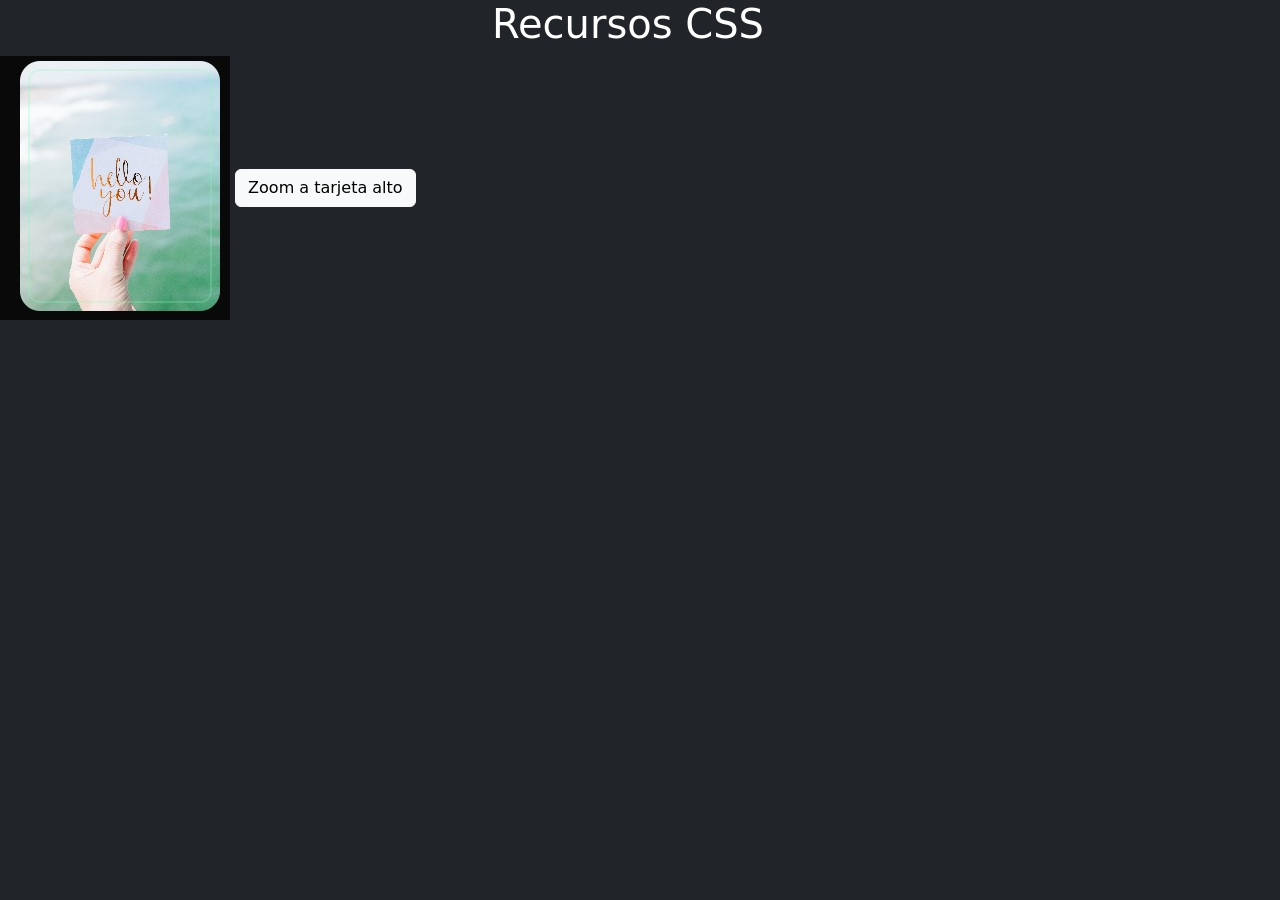
<file: index.html>
<!DOCTYPE html>
<html lang="es">
<head>
    <meta charset="UTF-8">
    <meta http-equiv="X-UA-Compatible" content="IE=edge">
    <meta name="viewport" content="width=device-width, initial-scale=1.0">
    <title>Recursos</title>
    <link href="https://cdn.jsdelivr.net/npm/bootstrap@5.1.3/dist/css/bootstrap.min.css" rel="stylesheet" integrity="sha384-1BmE4kWBq78iYhFldvKuhfTAU6auU8tT94WrHftjDbrCEXSU1oBoqyl2QvZ6jIW3" crossorigin="anonymous">
</head>
<body class="bg-dark ">
    <div class="m-0 row justify-content-center">
        <h1 class="col-sm-3 text-white">Recursos CSS</h1>
    </div>
    
    
    <a href="/cards/01/index.html"><img src="/assets/img/zoom1.jpg" alt=""></a>
    <a href="/cards/02/index.html"><button class="btn btn-light" link>Zoom a tarjeta alto</button></a>
    
</body>
</html>
</file>
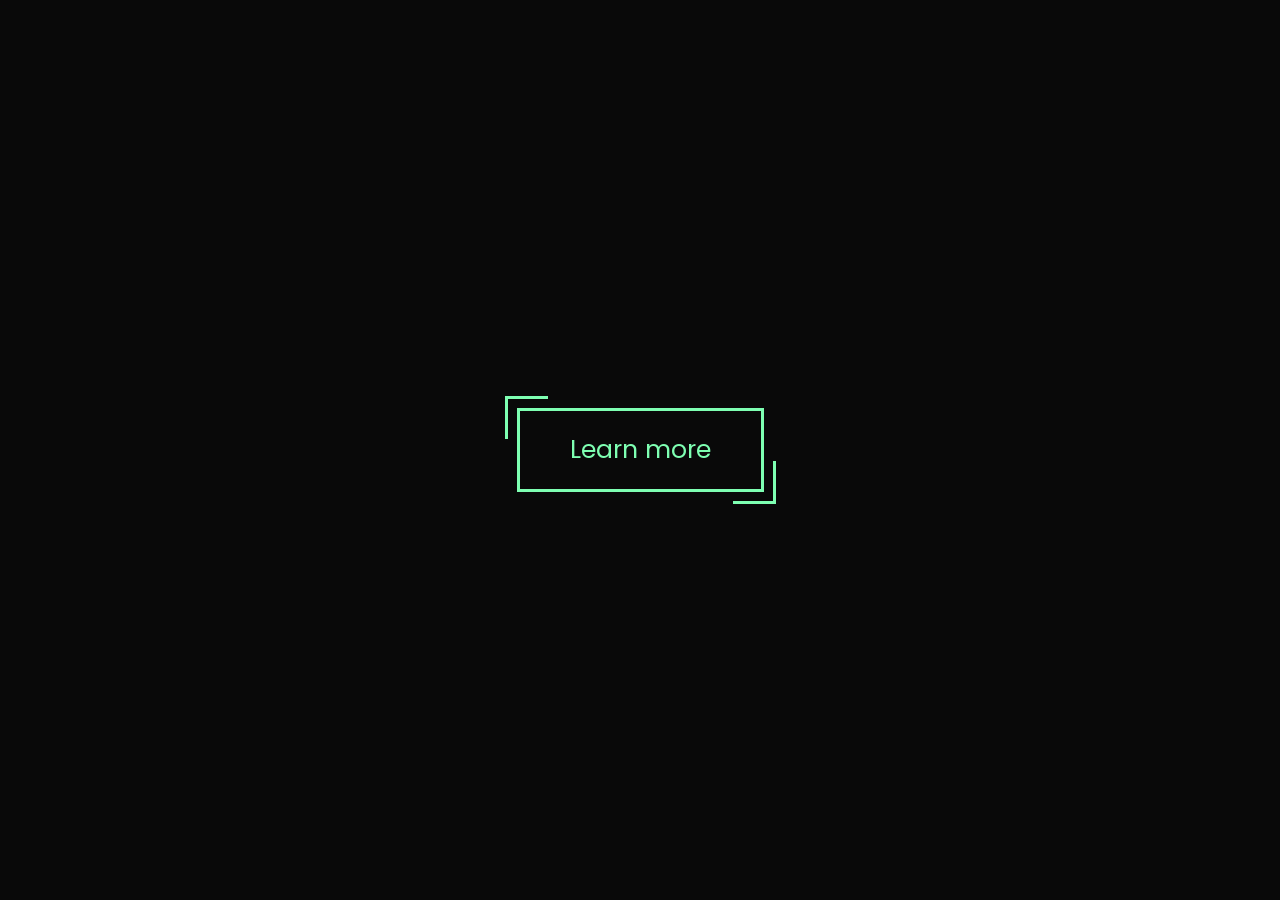
<file: botones/01/index.html>
<!DOCTYPE html>
<html lang="en">

<head>
    <meta charset="UTF-8">
    <meta http-equiv="X-UA-Compatible" content="IE=edge">
    <meta name="viewport" content="width=device-width, initial-scale=1.0">
    <title>01</title>
    <link rel="stylesheet" href="./style.css">
</head>

<body>
    <a href="#" class="button">Learn more</a>
</body>

</html>
</file>
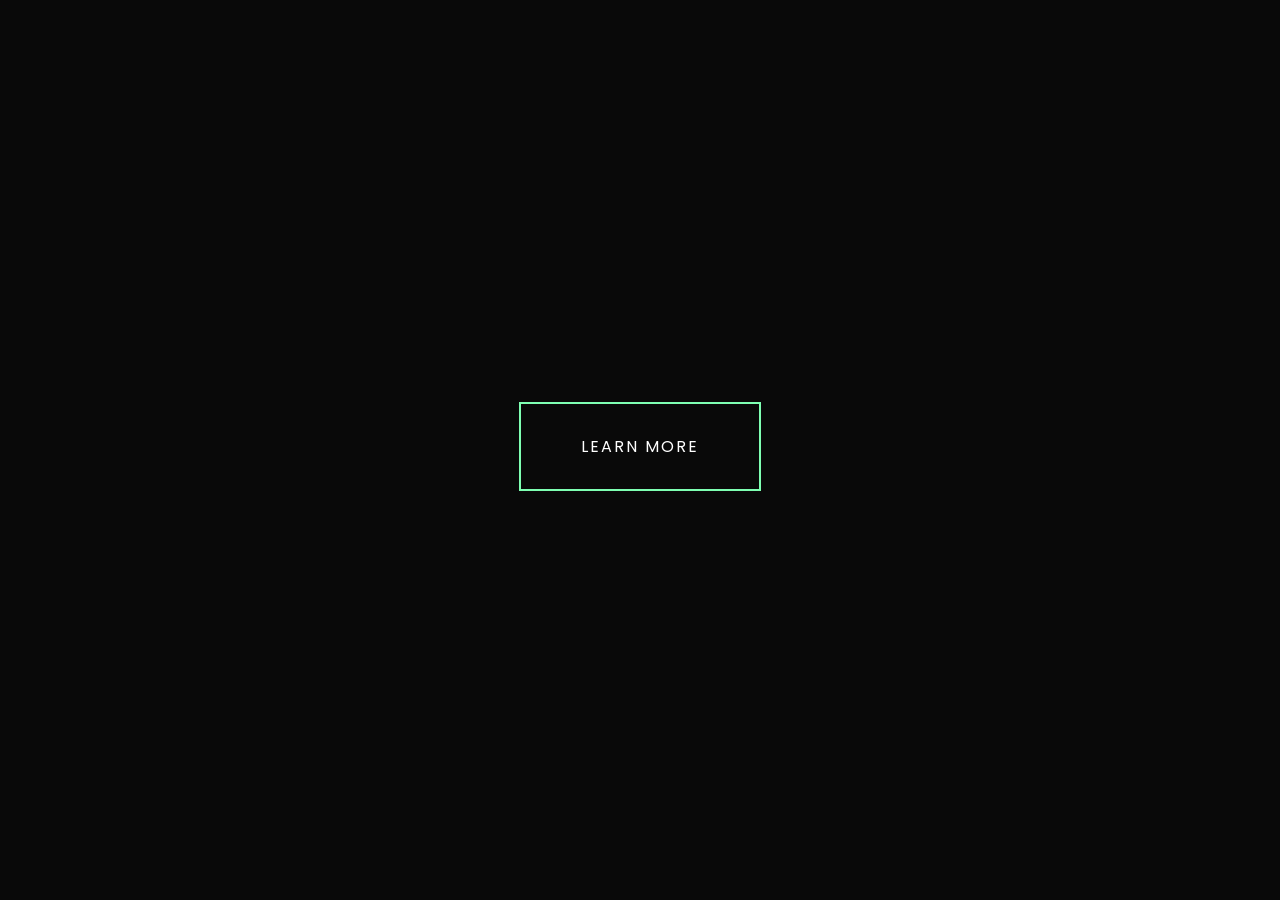
<file: botones/02/index.html>
<!DOCTYPE html>
<html lang="en">

<head>
    <meta charset="UTF-8">
    <meta http-equiv="X-UA-Compatible" content="IE=edge">
    <meta name="viewport" content="width=device-width, initial-scale=1.0">
    <title>02</title>
    <link rel="stylesheet" href="./style.css">
</head>

<body>
    <div style="padding: 1rem;">
        <a href="#" class="button">Learn more</a>
    </div>
</body>

</html>
</file>
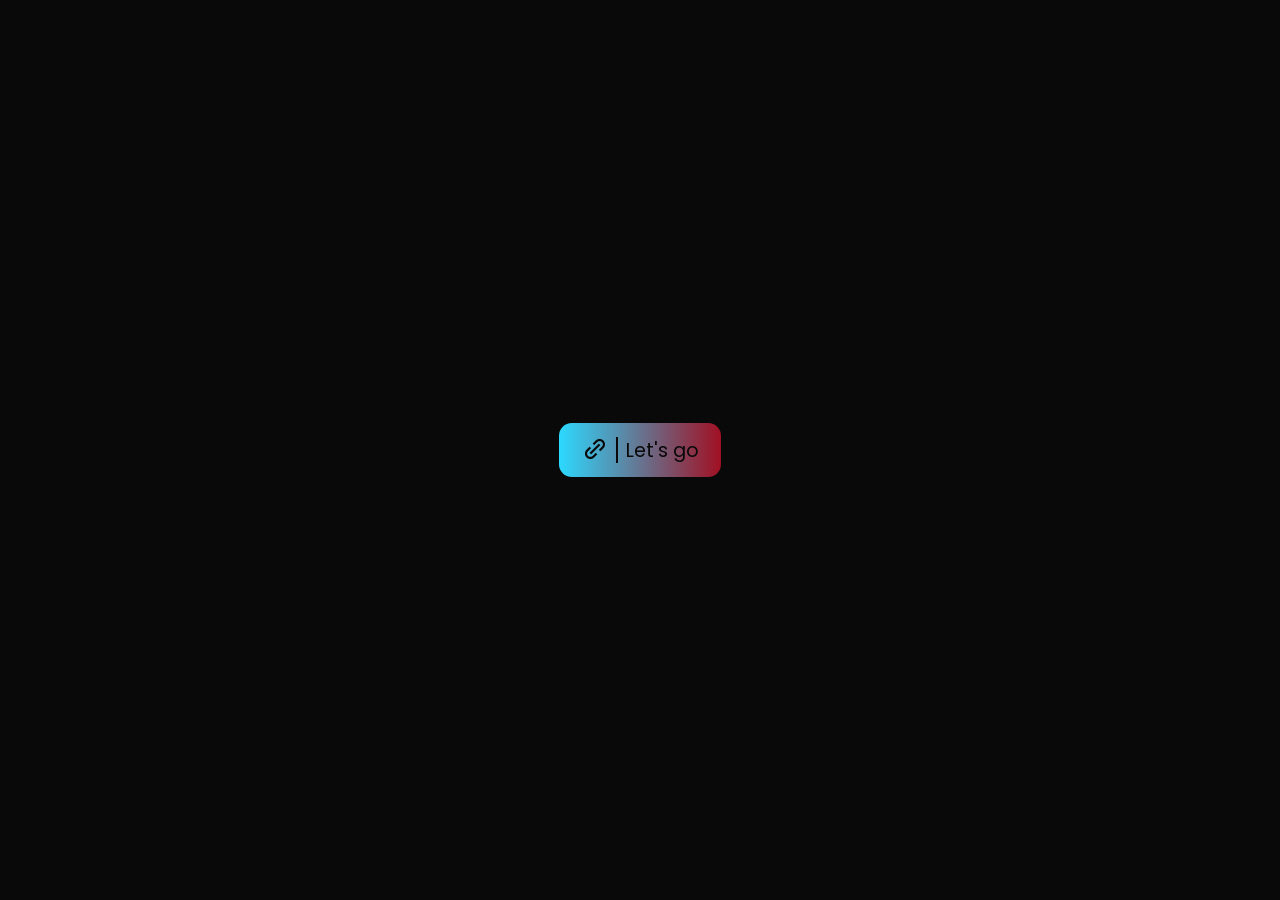
<file: botones/05/index.html>
<!DOCTYPE html>
<html lang="en">
    <head>
        <meta charset="UTF-8" />
        <meta http-equiv="X-UA-Compatible" content="IE=edge" />
        <meta name="viewport" content="width=device-width, initial-scale=1.0" />
        <title>05</title>
        <link rel="stylesheet" href="https://unpkg.com/boxicons@latest/css/boxicons.min.css" />
        <link rel="stylesheet" href="./style.css" />
    </head>

    <body>
        <a href="#" class="button">
            <span class="button-icon">
                <i class="bx bx-link-alt"></i>
            </span>
            Let's go
        </a>
    </body>
</html>
</file>
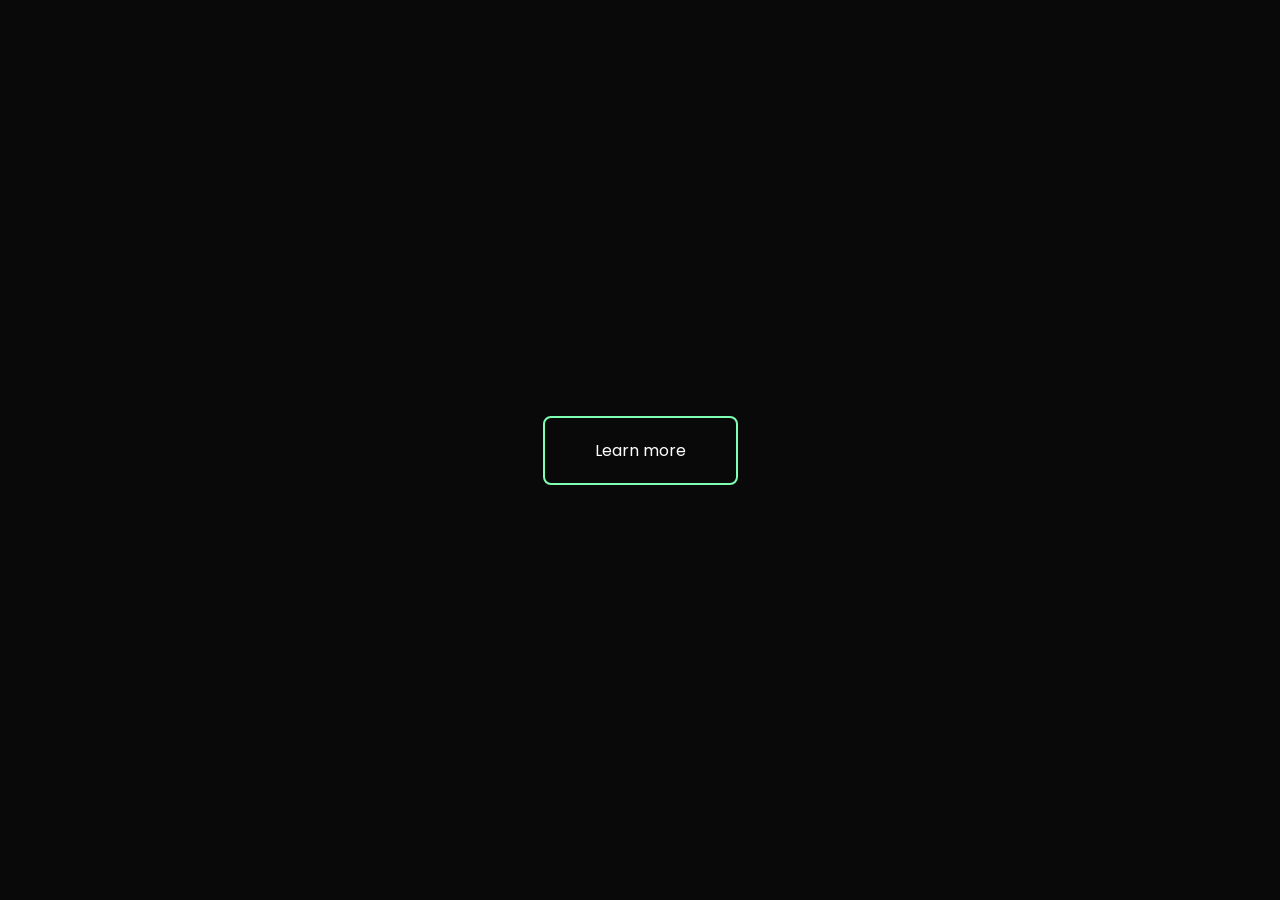
<file: botones/06/index.html>
<!DOCTYPE html>
<html lang="en">
    <head>
        <meta charset="UTF-8" />
        <meta http-equiv="X-UA-Compatible" content="IE=edge" />
        <meta name="viewport" content="width=device-width, initial-scale=1.0" />
        <title>06</title>
        <link
            rel="stylesheet"
            href="https://unpkg.com/boxicons@latest/css/boxicons.min.css"
        />
        <link rel="stylesheet" href="./style.css" />
    </head>
    <body>
        <a href="#" class="button">Learn more</a>
    </body>
</html>
</file>
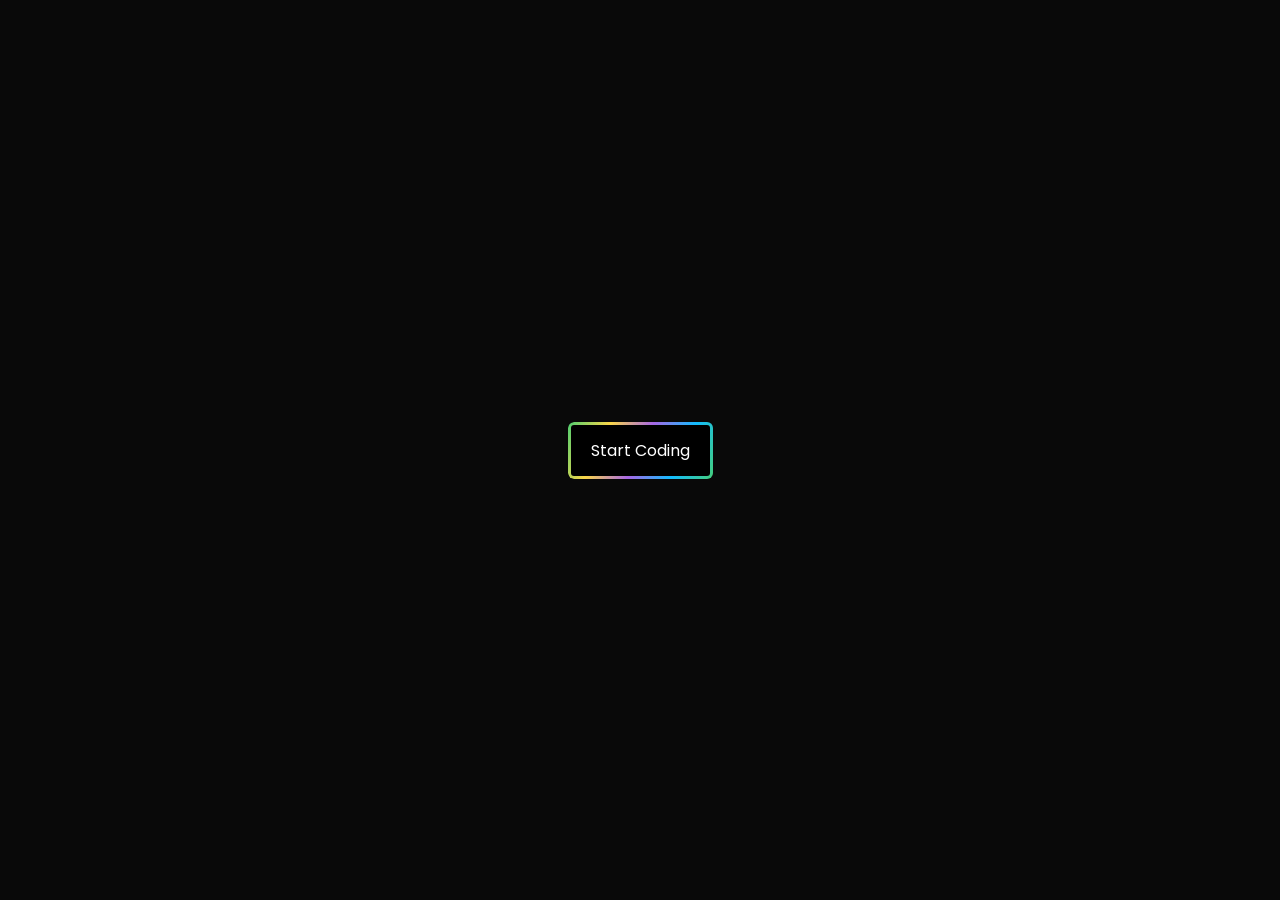
<file: botones/07/index.html>
<!DOCTYPE html>
<html lang="en">
	<head>
		<meta charset="UTF-8" />
		<meta http-equiv="X-UA-Compatible" content="IE=edge" />
		<meta name="viewport" content="width=device-width, initial-scale=1.0" />
		<title>07</title>
		<link
			rel="stylesheet"
			href="https://unpkg.com/boxicons@latest/css/boxicons.min.css"
		/>
		<link rel="stylesheet" href="./style.css" />
	</head>
	<body>
		<a href="#" class="button">
			<span>Start Coding</span>
		</a>
	</body>
</html>
</file>
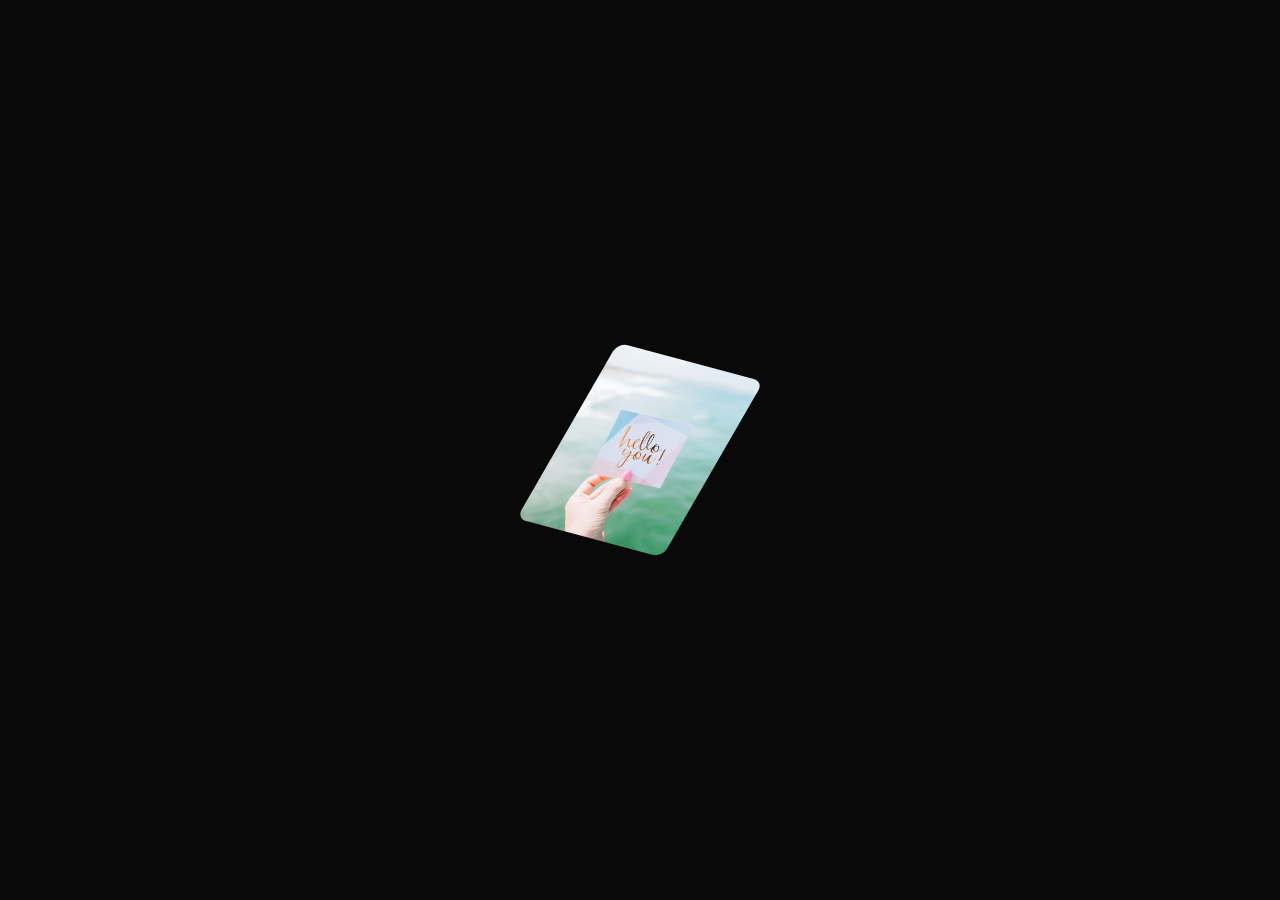
<file: cards/02/index.html>
<!DOCTYPE html>
<html lang="en">
  <head>
    <meta charset="UTF-8" />
    <meta http-equiv="X-UA-Compatible" content="IE=edge" />
    <meta name="viewport" content="width=device-width, initial-scale=1.0" />
    <title>02</title>
    <link rel="stylesheet" href="style.css" />
  </head>
  <body>
    <div class="card"></div>
  </body>
</html>
</file>
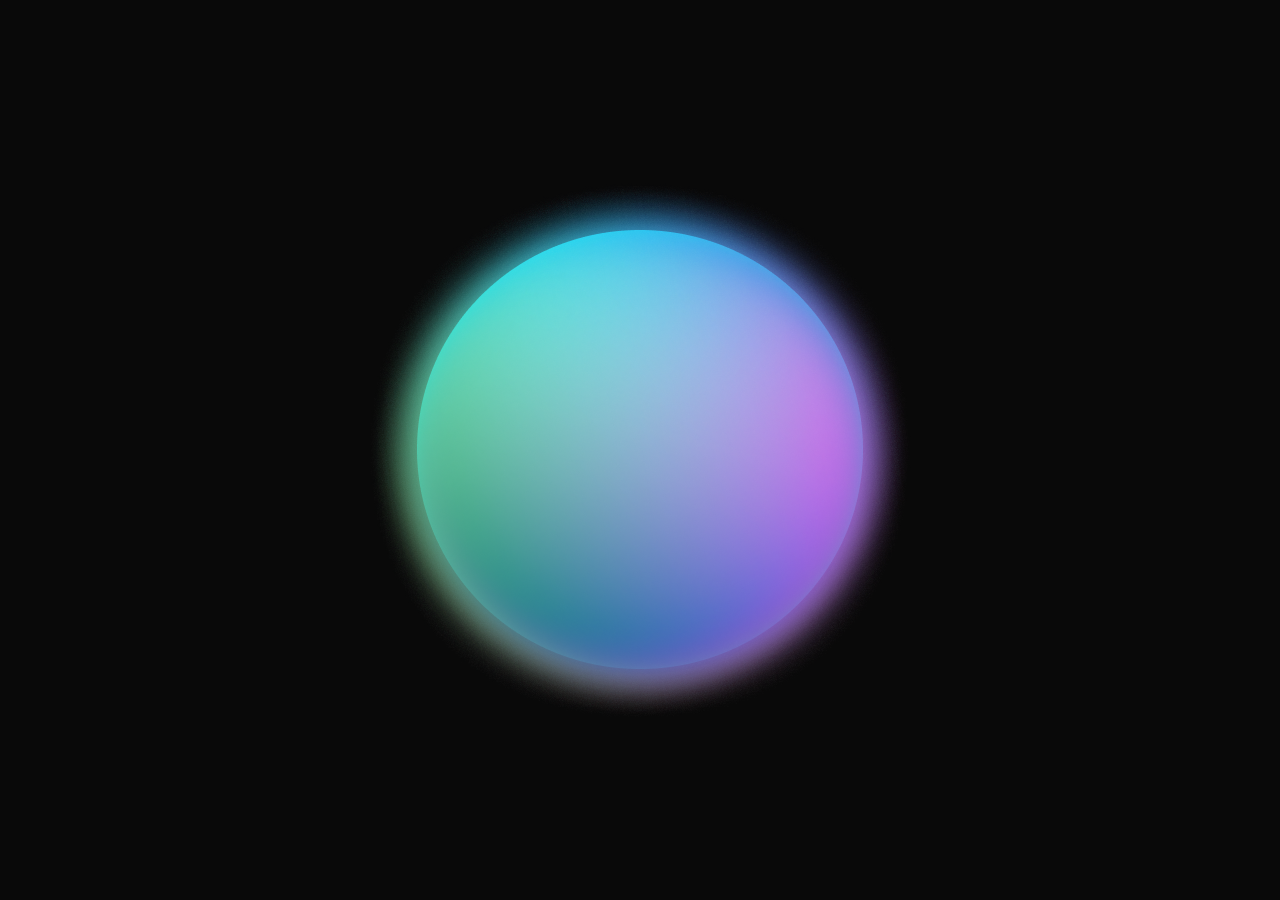
<file: misc/circulo/index.html>
<!DOCTYPE html>
<html lang="en">
    <head>
        <meta charset="UTF-8" />
        <meta http-equiv="X-UA-Compatible" content="IE=edge" />
        <meta name="viewport" content="width=device-width, initial-scale=1.0" />
        <title>04</title>
        <link rel="stylesheet" href="style.css" />
    </head>
    <body>
        <img src="./circle.png" alt="" class="circle">
    </body>
</html>
</file>
<file: botones/01/style.css>
/* Import font */
@import url('https://fonts.googleapis.com/css2?family=Poppins&display=swap');

/* General styles */
* {
    margin: 0;
    padding: 0;
    box-sizing: border-box;
}

body {
    font-family: 'Poppins', sans-serif;
    background-color: #090909;
    height: 100vh;
    display: grid;
    place-items: center;
}

/* General styles end */

.button {
    --color: #7EFFB2;
    position: relative;
    display: inline-block;
    text-decoration: none;
    font-size: 25px;
    color: var(--color);
    padding: 20px 50px;
    border: 3px solid var(--color);
}

.button::before,
.button::after {
    content: '';
    position: absolute;
    width: 40px;
    height: 40px;
    border: inherit;
    transition: width .25s .15s, height .25s;
}

.button::before {
    top: -15px;
    left: -15px;
    border-width: 3px 0 0 3px;
}

.button::after {
    bottom: -15px;
    right: -15px;
    border-width: 0 3px 3px 0;
}

.button:hover::before,
.button:hover::after {
    width: calc(100% + 27px);
    height: calc(100% + 27px);
}
</file>
<file: botones/02/style.css>
/* Import font */
@import url('https://fonts.googleapis.com/css2?family=Poppins&display=swap');

/* General styles */
* {
    margin: 0;
    padding: 0;
    box-sizing: border-box;
}

body {
    font-family: 'Poppins', sans-serif;
    background-color: #090909;
    height: 100vh;
    display: grid;
    place-items: center;
}

/* General styles end */

.button {
    position: relative;
    display: inline-block;
    text-decoration: none;
    text-transform: uppercase;
    letter-spacing: 2px;
    color: #fff;
    outline: 2px solid #7EFFB2;
    padding: 30px 60px;
    overflow: hidden;
    transition: color 1s;
    
}

.button:hover {
    color: #090909;
}

.button::before {
    content: '';
    position: absolute;
    top: 0;
    left: -50px;
    z-index: -1;
    width: 150%;
    height: 100%;
    background-color: #7EFFB2;
    transform: scaleX(0) skewX(35deg);
    transform-origin: left;
    transition: transform 1s;
}

.button:hover::before {
    transform: scaleX(1) skewX(35deg);
}
</file>
<file: botones/05/style.css>
/* Import font */
@import url("https://fonts.googleapis.com/css2?family=Poppins&display=swap");

/* General styles */
* {
    margin: 0;
    padding: 0;
    box-sizing: border-box;
}

body {
    font-family: "Poppins", sans-serif;
    background-color: #090909;
    height: 100vh;
    display: grid;
    place-items: center;
}

/* General styles end */
.button {
    position: relative;
    display: inline-flex;
    align-items: center;
    gap: 0.5rem;
    text-decoration: none;
    background-color: #ffd67e;
    background-image: linear-gradient(90deg, #2cd9ff, #a11023);
    color: #090909;
    font-size: 1.2rem;
    padding: 0.8rem 1.4rem;
    border-radius: 0.8rem;
    isolation: isolate;
}
.button::before {
    content: "";
    position: absolute;
    inset: 0;
    z-index: -1;
    background-image: linear-gradient(90deg, #7effb2, #2cd9ff);
    border-radius: inherit;
    opacity: 0;
    transition: opacity 1s;
}
.button:hover::before {
    opacity: 1;
}
.button-icon {
    display: inline-flex;
    font-size: 1.6rem;
    padding-right: 0.5rem;
    border-right: 2px solid #090909;
}
.button-icon i {
    margin-block: auto;
}
</file>
<file: botones/06/style.css>
/* Import font */
@import url('https://fonts.googleapis.com/css2?family=Poppins&display=swap');

/* General styles */
* {
    margin: 0;
    padding: 0;
    box-sizing: border-box;
}

body {
    font-family: 'Poppins', sans-serif;
    background-color: #090909;
    height: 100vh;
    display: grid;
    place-items: center;
}

/* General styles end */
.button {
    display: inline-block;
    text-decoration: none;
    color: #fff;
    padding: 20px 50px;
    border: 2px solid #7effb2;
    border-radius: 8px;
}
@keyframes pulse {
    from {
        box-shadow: 0 0 25px #7effb2, 0 0 50px #2cd9ff;
    }
}
.button:focus {
    animation: pulse 0.5s ease-in-out;
}
</file>
<file: botones/07/style.css>
/* Import font */
@import url('https://fonts.googleapis.com/css2?family=Poppins&display=swap');

/* General styles */
* {
    margin: 0;
    padding: 0;
    box-sizing: border-box;
}

body {
    font-family: 'Poppins', sans-serif;
    background-color: #090909;
    height: 100vh;
    display: grid;
    place-items: center;
}

/* General styles end */
.button {
    position: relative;
    display: inline-block;
    text-decoration: none;
    color: #fff;
    padding: 3px;
    border-radius: 6px;
    overflow: hidden;
}
.button::before {
    content: "";
    position: absolute;
    top: 0;
    left: 0;
    width: 200%;
    height: 100%;
    background: 
        linear-gradient(115deg,
        #4fcf70, #fad648, 
        #a767e5,#12bcfe, 
        #44ce7b);
    background-size: 50% 100%;
    border-radius: inherit;
}
.button:hover::before {
    animation: 
        animate_border .75s
        linear infinite;
}

.button span {
    position: relative;
    z-index: 2;
    display: block;
    background-color: #000;
    padding: 13px 20px;
    border-radius: 3px;
}
@keyframes animate_border {
    to {
        transform: translateX(-50%)
    }
}
</file>
<file: cards/02/style.css>
/* Import font */
@import url('https://fonts.googleapis.com/css2?family=Poppins&display=swap');
/* General styles */
* {
  margin: 0;
  padding: 0;
  box-sizing: border-box;
}

body {
  font-family: 'Poppins', sans-serif;
  background-color: #090909;
  height: 100vh;
  display: grid;
  place-items: center;
}
/* General styles end */
.card {
  width: 150px;
  height: 200px;
  background: 
    url('/assets/img/pexels-claire-morgan-4068013.jpg')
    center no-repeat;
  background-size: cover;
  border-radius: 10px;
  transform: 
    rotate(20deg)
    skew(-10deg, -5deg);
  transition: 
    translate 0.25s,
    box-shadow 0.25s;
}
.card:hover {
  translate: 0 -30px;
  box-shadow: 
    5px 3px rgb(217 220 242 / 75%),
    10px 6px rgb(44 217 255 / 50%),
    15px 9px rgb(126 255 178 / 25%);
}
</file>
<file: misc/circulo/style.css>
/* Import font */
@import url('https://fonts.googleapis.com/css2?family=Poppins&display=swap');

/* General styles */
* {
    margin: 0;
    padding: 0;
    box-sizing: border-box;
}

body {
    font-family: 'Poppins', sans-serif;
    background-color: #090909;
    height: 100vh;
    display: grid;
    place-items: center;
}

/* General styles end */
.circle{
    animation: rotateHue 2s alternate infinite;
}
@keyframes rotateHue {
    to{
        filter: hue-rotate(1turn);
    }
}
</file>
